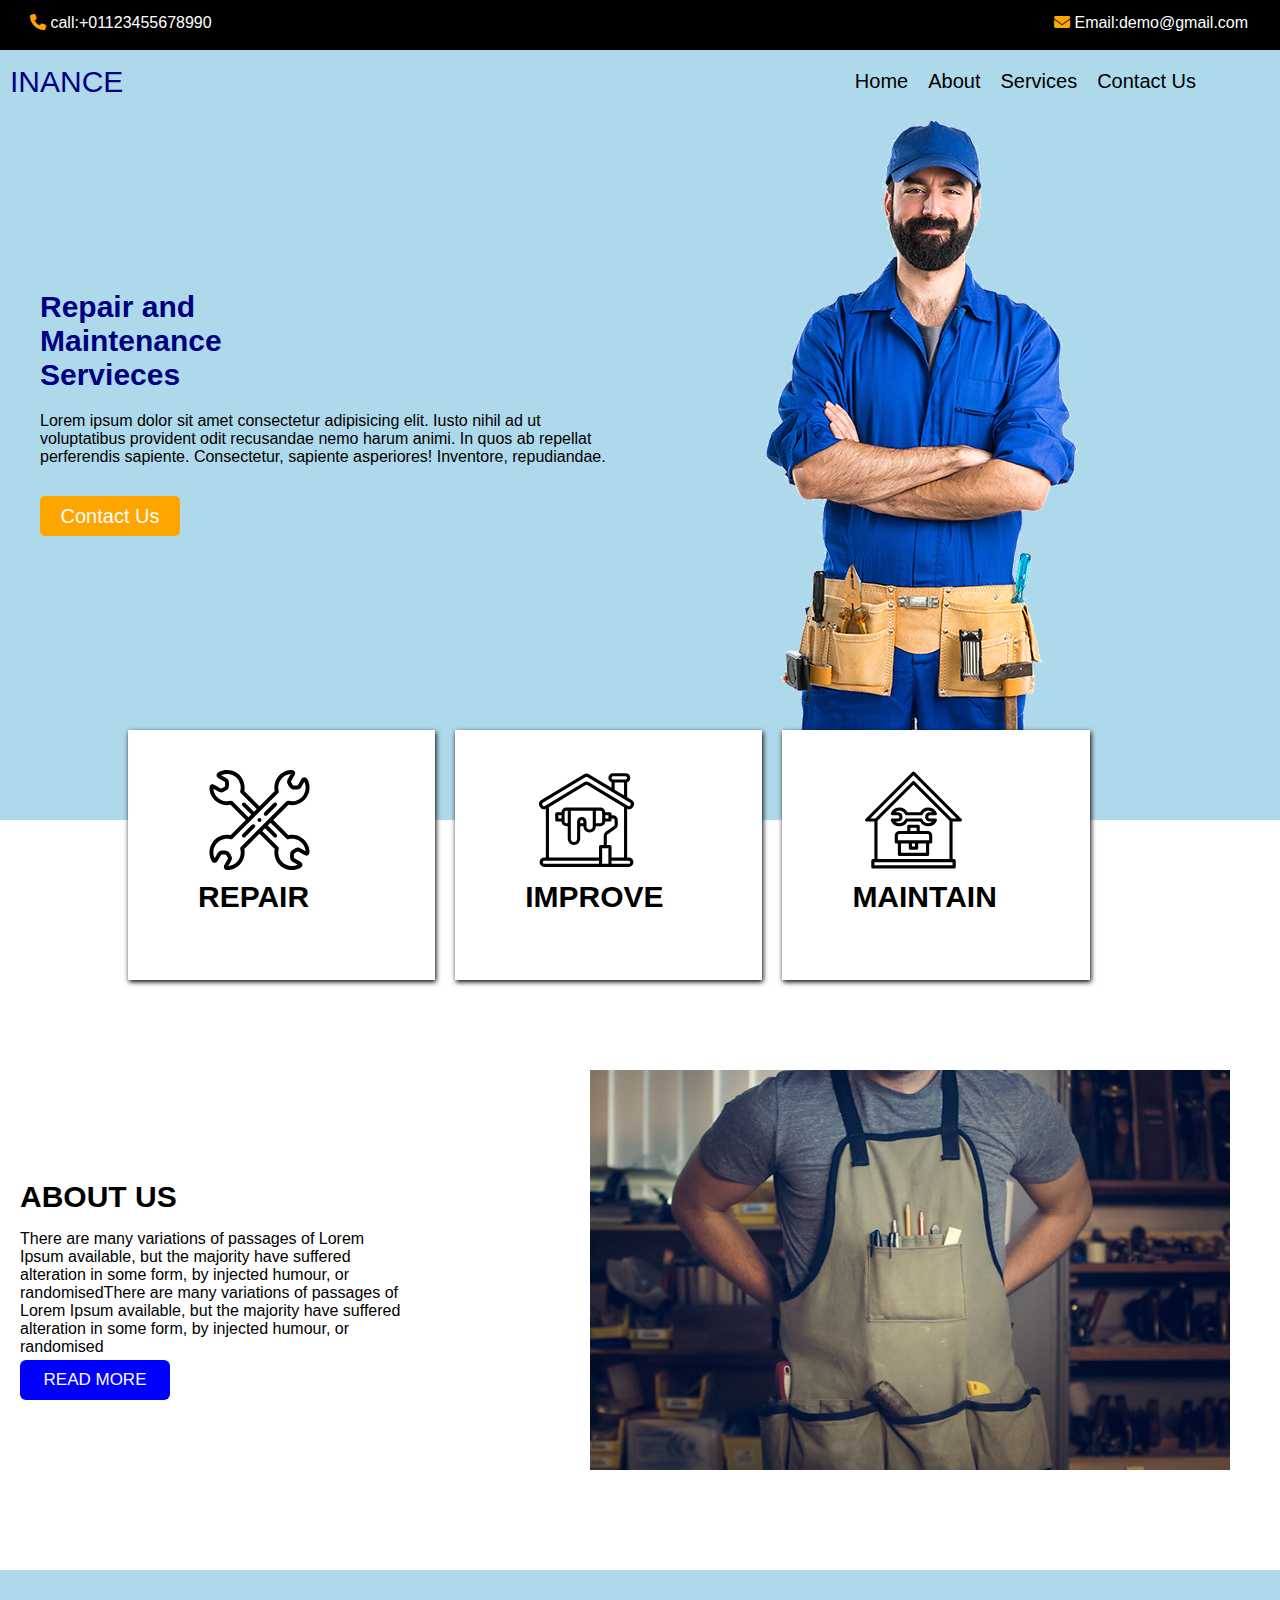
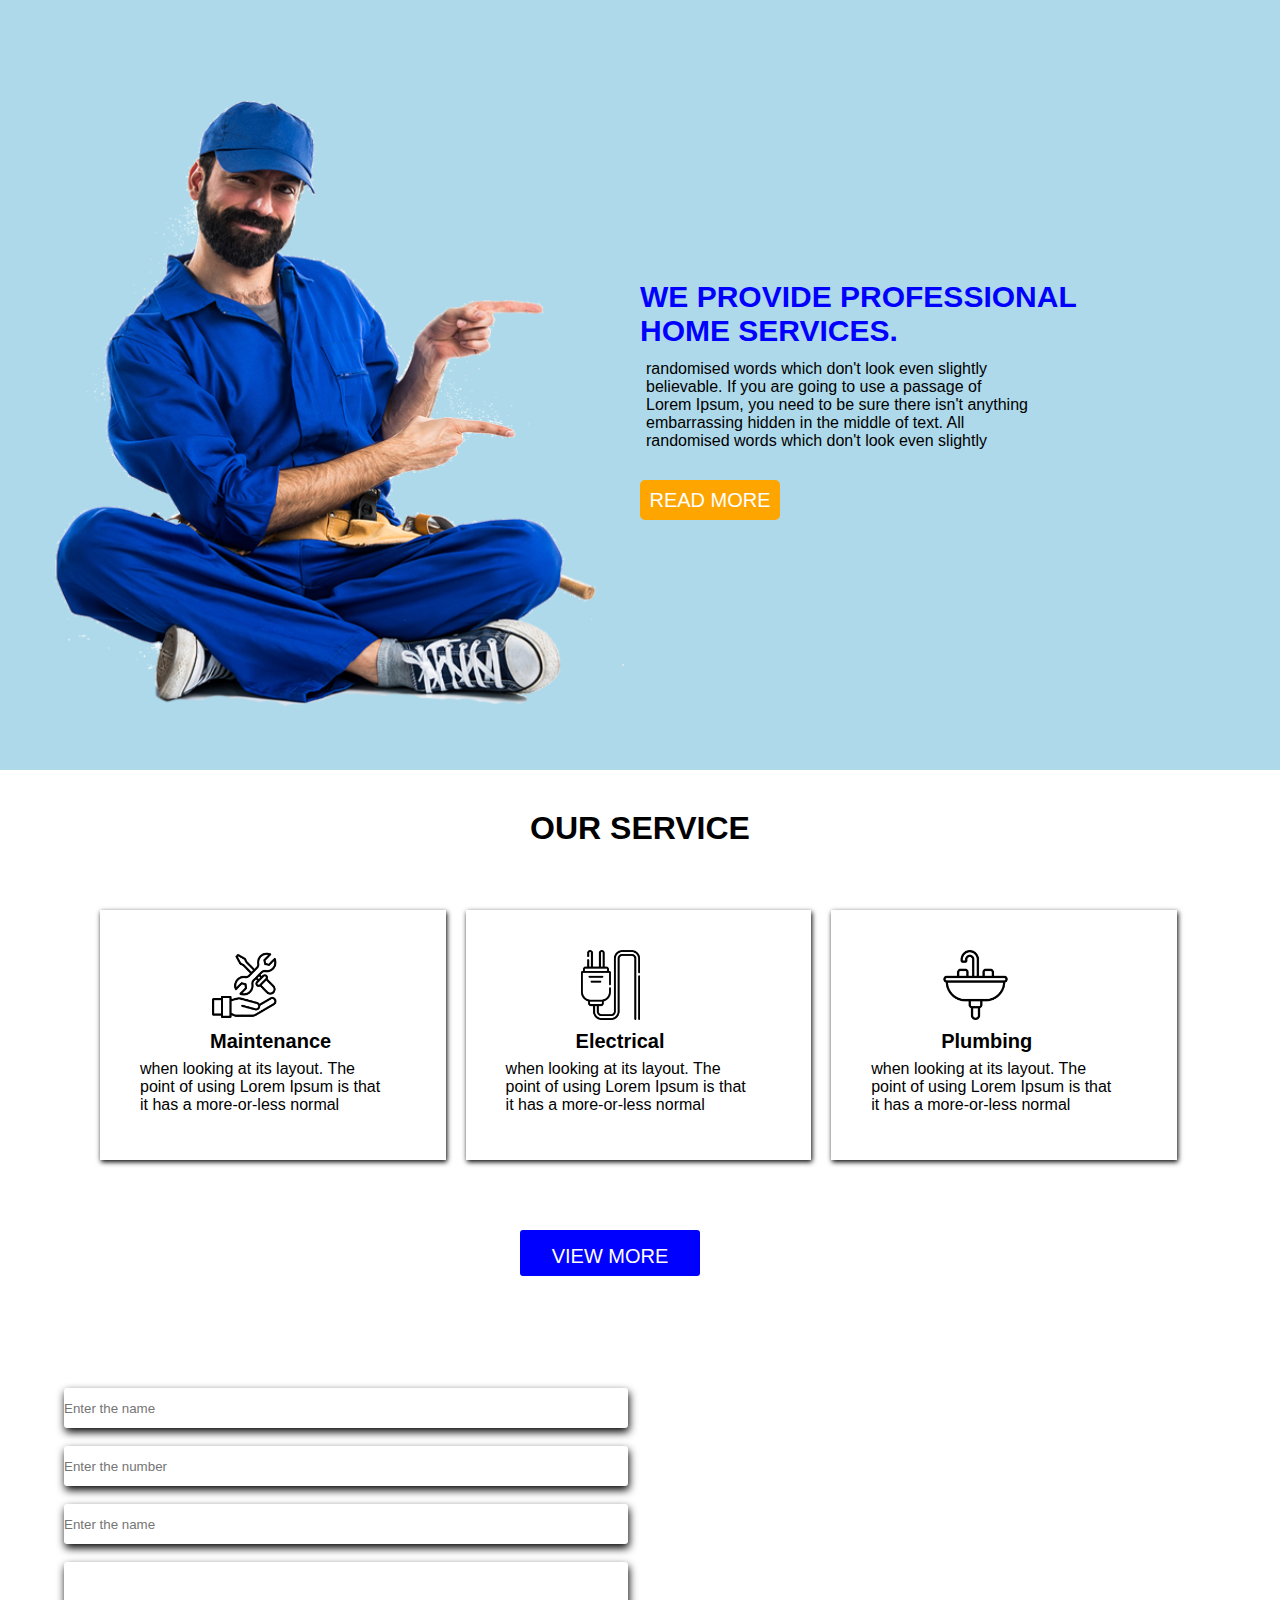
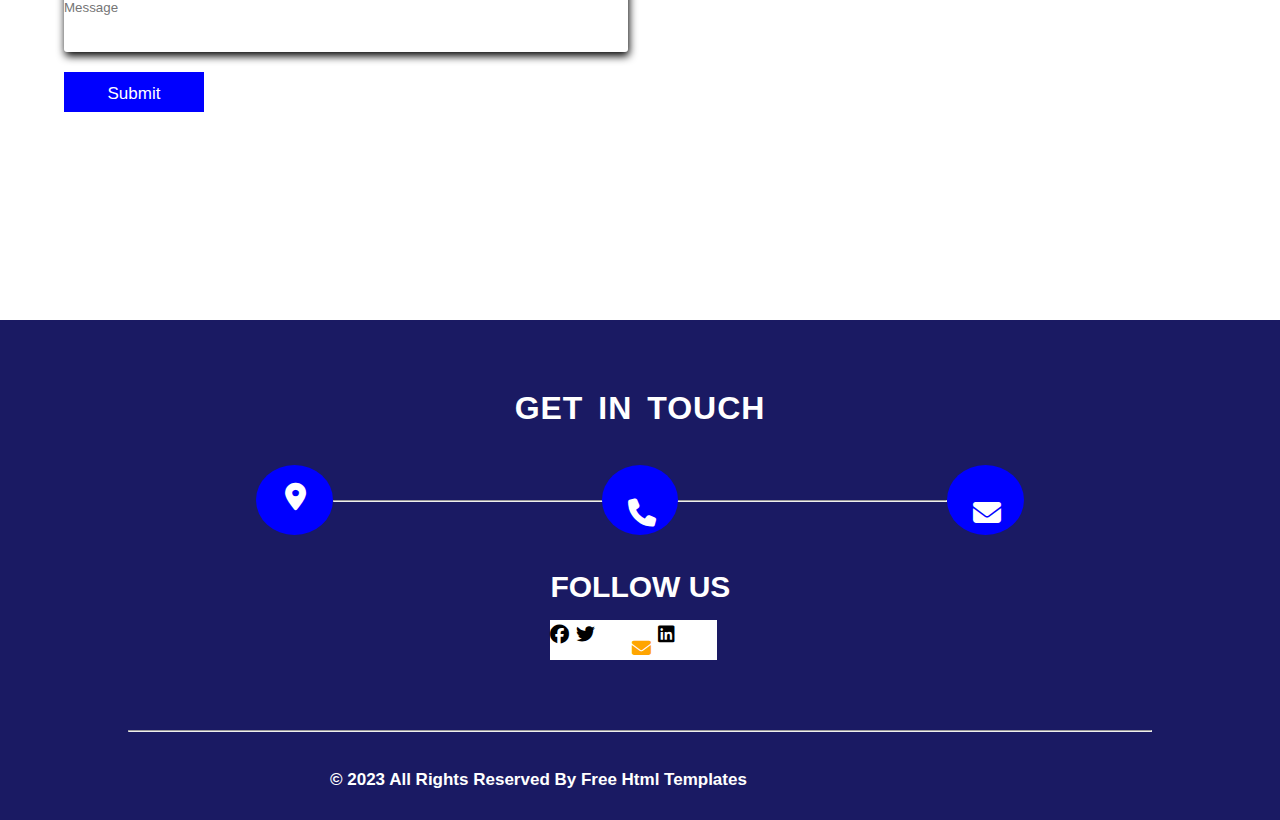
<file: TASK TAMPLATE/Index.html>
<!DOCTYPE html>
<html lang="en">
<head>
    <meta charset="UTF-8">
    <meta name="viewport" content="width=device-width, initial-scale=1.0">
    <!-- <link rel="stylesheet" href="style/mobil.css"> -->
    <!-- <link rel="stylesheet" href="mobil.css"> -->
    <link rel="stylesheet" href="style/style.css">
    <link rel="stylesheet" href="https://cdnjs.cloudflare.com/ajax/libs/font-awesome/6.5.1/css/all.min.css">
    <title>Index</title>
</head>
<body>
    <div class="mini_header">
        <div class="icons"><i class="fa-solid fa-phone"></i>
            <span>call:+01123455678990</span></div>

            <div class="icons"><i class="fa-solid fa-envelope"></i>
                <span>Email:demo@gmail.com</span></div>
    </div>

    <!-- Second Header -->
        <div class="section">
            <div class="logo">
                <span>INANCE</span>
            </div>
            <div class="navigation">
                <nav>
                    <ul>
                        <li><a href="#">Home</a></li>
                        <li> <a href="#">About</a>
                        </li>
                        <li><a href="#">Services</a></li>
                        <li><a href="#">Contact Us</a></li>
                    </ul>
                </nav>
            </div>
        </div>

        <!-- section -->
        <section class="sec">
            <div class="left">
                <h2>Repair and <br>Maintenance<br>Servieces</h2>
                <p>Lorem ipsum dolor sit amet consectetur adipisicing elit. Iusto nihil ad ut voluptatibus provident odit recusandae nemo harum animi. In quos ab repellat perferendis sapiente. Consectetur, sapiente asperiores! Inventore, repudiandae.</p>
                <button>Contact Us</button>
            </div>
            <div class="right">
                <div>
                    <img src="image/slider-img.png" alt="">
                </div>
            </div>
        </section>


        <!-- info -->
        <section class="info">
            <div class="main">
                    <div class="one"><img src="image/tools.svg" alt=""><b>REPAIR</b></div>
                    <div class="one"><img src="image/construction.svg" alt=""><b>IMPROVE</b></div>
                    <div class="one"><img src="image/maintenance.svg" alt=""><b>MAINTAIN</b></div>
            </div>
        </section>

        <!-- About -->
        <section class="about">
            <div class="content">

                <h2>
                    ABOUT US
                </h2>
                <p>There are many variations of passages of Lorem Ipsum available, but the majority have suffered alteration in some form, by injected humour, or randomisedThere are many variations of passages of Lorem Ipsum available, but the majority have suffered alteration in some form, by injected humour, or randomised</p>
                <button>READ MORE</button>
            </div>

            <div class="images_right">
                <img src="image/about-img.jpg" alt="">
            </div>
        </section>

        <!-- service -->

        <section class="service">
            <div class="mains">
                    <div class="left_image">
                            <img src="image/professional-img.png" alt="">
                    </div>

                    <div class="right_contact">
                        <h3>WE PROVIDE PROFESSIONAL<br>
                            HOME SERVICES.</h3>
                            <p>randomised words which don't look even slightly believable. If you are going to use a passage of Lorem Ipsum, you need to be sure there isn't anything embarrassing hidden in the middle of text. All randomised words which don't look even slightly</p>
                            
                            <button>READ MORE</button>
                        </div>
            </div>
        </section>

  

      <section class="info">
        <h1>OUR SERVICE</h1>
        <div class="mainss">
            <div class="ones"><img src="image/s1.png" alt=""><b>Maintenance</b><p>when looking at its layout. The point of using Lorem Ipsum is that it has a more-or-less normal</p></div>
            <div class="ones"><img src="image/s2.png" alt=""><b>Electrical</b><p>when looking at its layout. The point of using Lorem Ipsum is that it has a more-or-less normal</p></div>
            <div class="ones"><img src="image/s3.png" alt=""><b>Plumbing</b><p>when looking at its layout. The point of using Lorem Ipsum is that it has a more-or-less normal</p></div>
        </div>
        <button>VIEW MORE</button>
    </section>

    <!-- Contact Us -->
    <section class="contect">
        <div class="container">
            <div class="left_contact">
                <form action=""><br>
                    <div class="forms">
                       
                        <input type="text" name="" placeholder="Enter the name" id="">
                    </div><br>

                    <div class="forms">
                       
                        <input type="number" name="" placeholder="Enter the number" id="">
                    </div><br>

                    <div class="forms">
                       
                        <input type="text" name="" placeholder="Enter the name" id="">
                    </div><br>

                    <div class="formss">
                        <input type="text" class="message-box" placeholder="Message" />
                      </div>

                      <button class="submits">Submit</button>
                </form>
            </div>

            <div class="map_contaner">
                <iframe src="https://www.google.com/maps/embed?pb=!1m18!1m12!1m3!1d3671.8709464419735!2d72.59769847403821!3d23.02851021610896!2m3!1f0!2f0!3f0!3m2!1i1024!2i768!4f13.1!3m3!1m2!1s0x395e8430ff1ab3c3%3A0x472ea2422b58b8ac!2sKalupur%20Railway%20Station%20Rd%2C%20Kapasia%20Bazar%2C%20Sakar%20Bazzar%2C%20Kalupur%2C%20Ahmedabad%2C%20Gujarat%20380002!5e0!3m2!1sen!2sin!4v1701684272696!5m2!1sen!2sin" width="100%" height="400px" style="border:0;" allowfullscreen="" loading="lazy" referrerpolicy="no-referrer-when-downgrade"></iframe>
            </div>
        </div>
    </section>

    <!-- Footer -->
    <footer>
        <h1>GET IN TOUCH</h1>
        <div class="icon">
          <hr style="margin-top: 40px; width: 80%; margin-left: 10%" />
          <div class="round"><i class="fa-solid fa-location-dot"></i></div>
          <div class="round1"><i class="fa-solid fa-phone"></i></div>
          <div class="round2"><i class="fa-solid fa-envelope"></i></div>
        </div>
        <p>FOLLOW US</p>
        
        <span>
          <i class="fa-brands fa-facebook"></i>
          <i class="fa-brands fa-twitter"></i>
          <i class="fa-solid fa-envelope"></i>
          <i class="fa-brands fa-linkedin"></i>
        </span>
  
        <hr style="width: 80%; margin-left: 10%; margin-top: 410px; color: white; position: absolute;">
            <h6>© 2023 All Rights Reserved By Free Html Templates</h6>
    </footer>
</body>
</html>
</file>
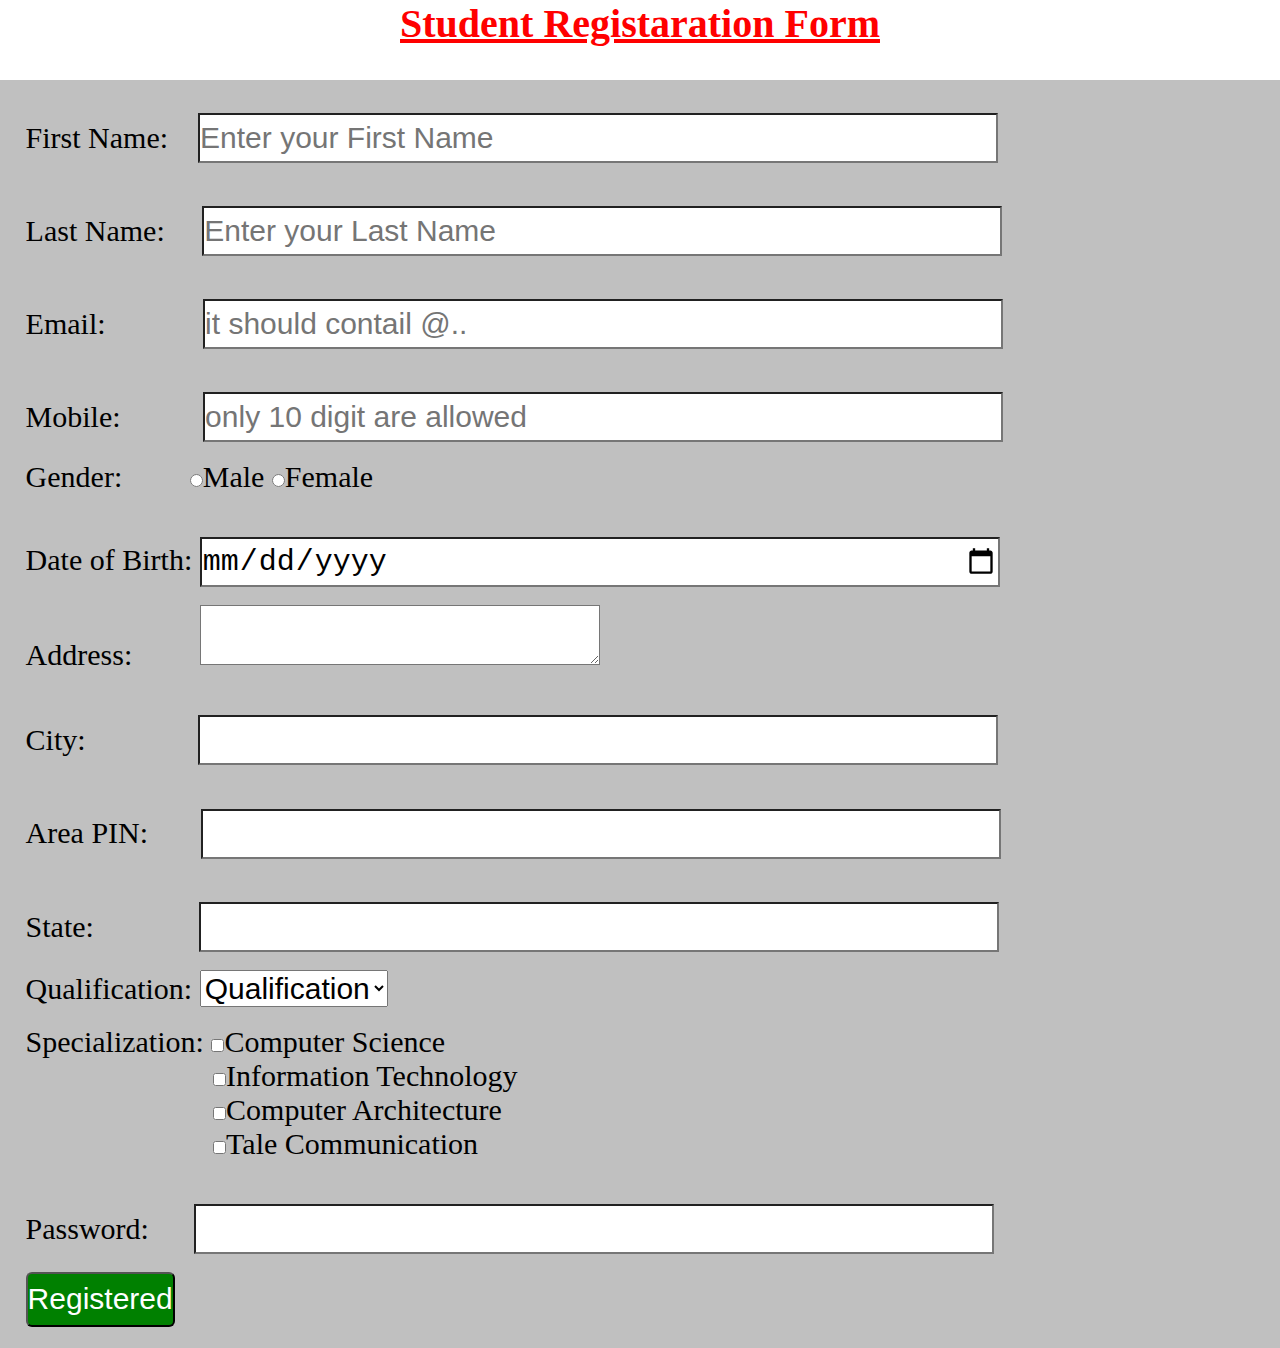
<file: Form_using_css.html>
<!DOCTYPE html>
<html lang="en">
<head>
    <meta charset="UTF-8">
    <meta http-equiv="X-UA-Compatible" content="IE=edge">
    <meta name="viewport" content="width=device-width, initial-scale=1.0">
    <title>Form</title>
    <link rel="stylesheet" href="styl.css">

</head>
<body>
    <h2><u>Student Registaration Form</u></h2>
  <form action="">
    <div class="form">
        <div class="first">First Name:&nbsp;&nbsp;&nbsp;&nbsp;<input type="text" placeholder="Enter your First Name"></div><br>
        <div class="first">Last Name:&nbsp;&nbsp;&nbsp;&nbsp;&nbsp;<input type="text" placeholder="Enter your Last Name"></div><br>
        <div class="first">Email:&nbsp; &nbsp;&nbsp;&nbsp;&nbsp;&nbsp;&nbsp;&nbsp;&nbsp;&nbsp;&nbsp;&nbsp;<input type="text" placeholder="it should contail @.."></div><br>
        <div class="first">Mobile:&nbsp;&nbsp;&nbsp;&nbsp;&nbsp;&nbsp;&nbsp;&nbsp;&nbsp;&nbsp;&nbsp;<input type="tel"placeholder="only 10 digit are allowed" minlength="10" maxlength="10"></div><br>
    
        <!-- gender -->
        <div class="gender">Gender:&nbsp;&nbsp;&nbsp;&nbsp;&nbsp;&nbsp;&nbsp;&nbsp;
            <input type="radio" name="gender" value="">Male
            <input type="radio" name="gender" value="">Female
        </div><br>
        <!-- Dob -->
        <div class="first">Date of Birth:
            <input type="date">
        </div><br>
        <!-- Address -->
        <div class="first">Address:&nbsp;&nbsp;&nbsp;&nbsp;&nbsp;&nbsp;&nbsp;&nbsp;
            <textarea name="" id="" cols="30" rows="5"></textarea>
        </div><br>
        <!-- City -->
        <div class="first">City:&nbsp;&nbsp;&nbsp;&nbsp;&nbsp;&nbsp;&nbsp;&nbsp;&nbsp;&nbsp;&nbsp;&nbsp;&nbsp;&nbsp;
        <input type="text">
        </div><br>

            <!-- pin -->
        <div class="first">Area PIN:&nbsp;&nbsp;&nbsp;&nbsp;&nbsp;&nbsp;
            <input type="text" minlength="6" maxlength="6">
        </div><br>
            
            <!-- state -->
        <div class="first">State:&nbsp;&nbsp;&nbsp;&nbsp;&nbsp;&nbsp;&nbsp;&nbsp;&nbsp;&nbsp;
            &nbsp;&nbsp; <input type="text">
         </div><br>
            
         <!-- Qulification -->
         <div class="qulification">Qualification:
           
           <select>
            <option>Qualification</option>
            <option>10th</option>
            <option>12th</option>
            <option>Graduted</option>
        </select>
         </div> <br> 

         <div class="chek">Specialization:

            <input type="checkbox">Computer Science<br>&nbsp;&nbsp;&nbsp;&nbsp;&nbsp;&nbsp;&nbsp;&nbsp;&nbsp;&nbsp;&nbsp;&nbsp;&nbsp;&nbsp;&nbsp;&nbsp;&nbsp;&nbsp;&nbsp;&nbsp;&nbsp;&nbsp;&nbsp;&nbsp;

            <input type="checkbox">Information Technology<br>&nbsp;&nbsp;&nbsp;&nbsp;&nbsp;&nbsp;&nbsp;&nbsp;&nbsp;&nbsp;&nbsp;&nbsp;&nbsp;&nbsp;&nbsp;&nbsp;&nbsp;&nbsp;&nbsp;&nbsp;&nbsp;&nbsp;&nbsp;&nbsp;

            <input type="checkbox">Computer Architecture<br>&nbsp;&nbsp;&nbsp;&nbsp;&nbsp;&nbsp;&nbsp;&nbsp;&nbsp;&nbsp;&nbsp;&nbsp;&nbsp;&nbsp;&nbsp;&nbsp;&nbsp;&nbsp;&nbsp;&nbsp;&nbsp;&nbsp;&nbsp;&nbsp;

            <input type="checkbox">Tale Communication
         </div><br>

         <!-- password -->
         <div class="first">Password:&nbsp;&nbsp;&nbsp;&nbsp;&nbsp; <input type="password">
            </div><br>

        <button>Registered</button>
    
    </div>
</form>
</body>
</html>
</file>
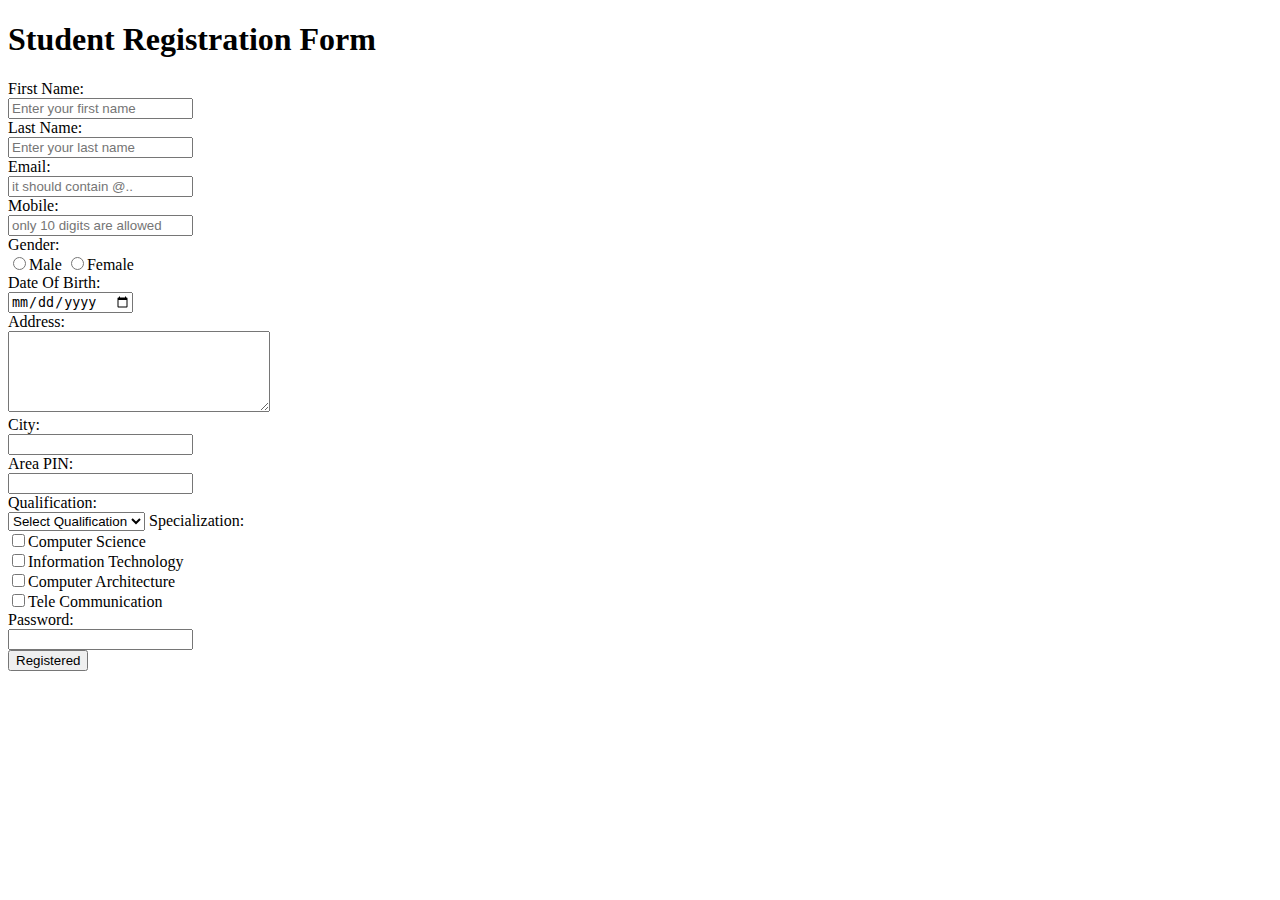
<file: Register_form_normal.html>
<!DOCTYPE html>
<html lang="en">
<head>
    <meta charset="UTF-8">
    <meta http-equiv="X-UA-Compatible" content="IE=edge">
    <meta name="viewport" content="width=device-width, initial-scale=1.0">
    <title>Student_Register_form</title>
</head>
<body>
    <h1>Student Registration Form</h1>
    <form>
        <!-- first_name -->
        <label for="">First Name:</label><br>
        <input type="text" placeholder="Enter your first name"><br>
        <label for="">Last Name:</label><br>
        <input type="text" placeholder="Enter your last name"><br>
        <!-- email -->
        <label for="">Email:</label><br>
        <input type="email" placeholder="it should contain @.."><br>
        <!-- mobile number -->
        <label for="">Mobile:</label><br>
        <input type="tel" placeholder="only 10 digits are allowed" minlength="10" maxlength="10"><br>
       <!-- Gender -->
        <label for="">Gender:</label><br>
        <input type="radio" name="Gender">Male <input type="radio" name="Gender">Female<br>
        <!-- Dob -->
        <label for="">Date Of Birth:</label><br>
        <input type="date"><br>
        <!-- Address -->
        <label for="">Address:</label><br>
        <textarea name="" id="" cols="30" rows="5"></textarea><br>
        <!-- city -->
        <label for="">City:</label><br>
        <input type="text"><br>
        <!-- pinnumber -->
        <label for="">Area PIN:</label><br>
        <input type="number" maxlength="6" minlength="6"><br>

        <!-- Qulification -->
        <label for="">Qualification:</label><br>
        <select name="" id="">
            <option value="">Select Qualification</option>
        <option value="">10th</option>
        <option value="">12th</option>
        <option value="">Gradute</option>
    </select>
    <label for="">Specialization:</label><br>
    <input type="checkbox">Computer Science<br>
    <input type="checkbox">Information Technology<br>
  <input type="checkbox">Computer Architecture<br>
    <input type="checkbox">Tele Communication<br>
    <!-- password -->

    <label for="">Password:</label><br>
    <input type="password"><br>
    <input type="button" value="Registered">
    </form>
    
</body>
</html>
</file>
<file: TASK TAMPLATE/mobil.css>
/* Mobile mate */
@media screen and (max-width:480px) 
{
    *
    {
        margin:0;
        padding: 0;
        box-sizing: border-box;
    }
    body
    {
        font-family:sans-serif;
    }
  /* Mini Header */
.mini_header
{
    width: 100%;
    height: 50px;
    background-color: black;
}
.icons
{
    width: 10%;
    height: inherit;
    /* background-color: rgb(247, 0, 0); */
    float: left;
}

.fa-phone{
color:orange;
padding-top: 0px;
margin-left: 20px;
margin-left: 0px;
}
.icons span
{
    color: white;
    margin-left: 30px;
    float: left;
    margin-top: -20px;

}

.icons:nth-child(2)
{
    /* background-color: yellowgreen; */
    width: 20%;
    float: right;
    height: inherit;
    margin-right: 120px;
}

.fa-envelope
{
    color:orange;
padding-top: 14px;
margin-left: 10px;
}


/* Second Header */

.logo
{
    width: 50%;
    height: inherit;
    /* background-color: brown; */
}

.navigation
{
    width: 80%;
    left: 150px;
    display: none;
    height: inherit;
    position: absolute;
    /* background-color: blueviolet; */

}

/* section */
.sec
{
    width: 100%;
    height: 900px;
    background-color: rgb(174, 217, 234);
    display: block;
    /* flex-wrap: wrap; */
    position: relative;
}
.left
{
    width: 100%;
    height: 300px;
    position: absolute;
    top: 40px;
    /* left: 0px;
    background-color: blueviolet; */
}

.left h2
{
    color: navy;
    font-size: 20px;
}
.left p
{   width: 70%;
    margin-top: 20px;
}
.left button
{
    width: 140px;
    height: 40px;
    float: left;
    margin-top: 30px;
    background-color: orange;
    border: none;
    border-radius: 5px;
    font-size: 20px;
    color: white;
}
.left button:hover
{
    background-color: rgb(174, 217, 234);
    color: orange;
    cursor: pointer;
    border: 1px solid orange;
}

.right
{
    width: 100%;
    height: 470px;
    /* background-color: red;    */
    position: absolute;
    /* right: 10px; */top: 350px;
    left: 0px;

}
.right img
{
    width: 100%;
    height: 470px;
}




.main
{
width: 100%;
height: inherit;
background-color: brown;
display: block;
margin: 0;
}

.one
{
    width: 100%;
    height: inherit;

    background-color: white;
    box-shadow: 1px 2px 5px black;
    margin-left: 0px;
    display: flex;
    position: relative;
    
}

.one img
{
    width: 60%;
   
}

.one b
{   margin-top: 150px;
    font-size: 20px;
    left: 180px;
    margin-right: 100px;
    position: absolute;
}


.one:nth-child(2)
{
 
    background-color: white;
    box-shadow: 1px 2px 5px black;
    margin-left: 0px;
    margin-top: 10px;
}

.one:nth-child(3)
{
    background-color: white;
    box-shadow: 1px 2px 5px black;
    margin-left: 0px;
    margin-top: 10px;
}


/* About */
.about
{
    width: 100%;
    height: 700px;
    /* background-color: rgb(226, 43, 43); */
    display: block;
    position: relative;
    top: 450px;
}
.content
{
    width: 100%;
    height: 300px;
  
    /* background-color: aqua; */
}
.content h2
{
    position: absolute;
    top: 50px;
    left: 120px;
    font-size:30px;
}
.content p
{
    position: absolute;
    width: 100%;
    top: 100px;
    left: 0px;

}
.content button
{
    width: 150px;
    height: 40px;
    background-color: blue;
    color: white;
    border: none;
    border-radius: 6px;
    position: absolute;
    top: 230px;
    left: 120px;
    font-size: 17px;
}

.images_right
{
    width: 100%;
    position: absolute;
    right: 0px;
    height: 400px;
    background-color: rgb(106, 0, 255);
    top: 300px;
}
.images_right img
{
    width: 100%;
    height: inherit;
}


.service
{
    width: 100%;
    height: 900px;
    background-color: rgb(174, 217, 234);
    position: relative;
    top: 500px;
}

.mains
{
    width: 100%;
    height: 850px;
    position: absolute;
    top: 10px;
    display: block;
    /* background-color: yellowgreen; */
}
.left_image
{
    width: 100%;
    /* background-color: violet; */
    height: 450px;
    margin-top: 60%;
}

.left_image img
{
    width: 100%;
    height: inherit;
}


.right_contact h3
{
    color: blue;
    font-size: 30px;
    position: absolute;
    top: 0px;
    left: 10px;
}
.right_contact p
{
    position: absolute;
    width: 100%;
    top: 100px;
    right: 0px;
} 

.right_contact button
{
    width: 140px;
    height: 40px;
    /* float: left; */
    top: 220px;
    position: absolute;
    /* margin-top: 30px; */
    background-color: orange;
    border: none;
    left: 110px;
    border-radius: 5px;
    font-size: 20px;
    color: white;
}



/* our_service */
.our_service
{
    width: 100%;
    height: 600px;
    background-color: rgb(255, 127, 127);
    position: relative;
    top: 100px;
}

.our_service h1
{
    width: 100%;
    height: 80px;
    position: relative;
    top: 500px;
    /* margin-top: 200px; */
    float: left;
    text-align: center;
    /* padding-top: 100px; */
    background-color: yellow;
    padding-top: 30px;
}
.mainss
{
    width: 100%;
    height: inherit;
    /* background-color: yellowgreen; */
    position: absolute;
    top: 330px;
    left: 0px;
    display: block;

}

.ones
{
    width: 100%;
    height: inherit;

    background-color: white;
    box-shadow: 1px 2px 5px black;
    margin-left: 0px;
    display: flex;
    top: 150px;
    position: relative;
}
.ones p
{
    position: absolute;
    width: 70%;
    top: 150px;
    left: 40px;
}

.ones img
{
    width: 20%;
    /* background-color: blue; */
    height: 70px;
    margin-top: 40px;
    margin-left: 110px;
}




.ones b
{   margin-top: 120px;
    font-size: 20px;
    left: 110px;
    /* margin-right: 110px; */
    position: absolute;
}


.ones:nth-child(2)
{
 
    background-color: white;
    box-shadow: 1px 2px 5px black;
    margin-left: 0px;
    margin-top: 10px;
}


.ones:nth-child(3)
{
    background-color: white;
    box-shadow: 1px 2px 5px black;
    margin-left: 0px;
    margin-top: 10px;
}



.info button
{
    width: 180px;
    height:46px;
    margin-top: 900px;
    margin-left: 120px;
    padding-top: 6px;
    border: none;
    background-color: blue;
    color: white;
    font-size: 20px;
    border-radius: 3px;
}




/* contact */
.contect
{
    width: 100%;
    height: 890px;
    /* background-color: tomato; */
    position: relative;
    top: 870px;
}
.container
{
    width: 90%;
    margin-left: 5%;
    margin-right: 5%;
    position: absolute;
    top: 10%;
    height: 430px;
    /* background-color: cyan; */
    display: block;
}

.left_contact
{
    width: 100%;
    height: 300px;
    background-color: rebeccapurple;
}

.forms input
{
    width: 100%;
    height: 40px;
    border: none;
    border-radius: 3px;
    /* border: 1px solid black; */
    box-shadow: 1px 4px 9px black;
}

.formss input

{
    width: 100%;
    height: 90px;
    border: none;
    border-radius: 3px;
    box-shadow: 1px 4px 9px black;
}

.submits
{
    width: 140px;
    height: 40px;
    border: none;
    margin-top: 470px;
    background-color: blue;
    color: white;
    padding-top: 4px;
    margin-left: 140px;
    font-size: 17px;
    /* background-color: yellow; */
}

.map_contaner
{
    width: 100%;
    margin-top: 20px;
    height: 400px;
    /* background-color: red; */
}






footer{
    background-color: rgb(26, 26, 99);
    height: 500px;
    position: relative;
    top: 900px;
    width: 100%;
}


footer h1{
    position: absolute;
    color: rgb(236, 0, 0);
    word-spacing: 5px;
    letter-spacing: 1px;
    margin-top: 20px;
    font-size: 20px;
    /* margin-left: 40%; */
}

footer .icon{
    position: absolute;
    height: 80px;
    width: 100%;
    /* border: 1px solid gray; */
    margin-left: 0%;
    margin-top: 100px;
    /* background-color: yellow; */
}

.round{
    height: 70px;
    position: absolute;
    width: 20%;
    background-color: blue;
    border-radius: 50%;
    margin-top: -37px;
}

.round1{
    height: 70px;
    position: absolute;
    width: 20%;
    background-color: blue;
    border-radius: 50%;
    margin-top: -37px;
    margin-left: 45%;
}

.round2{
    height: 70px;
    position: absolute;
    width: 15%;
    background-color: blue;
    border-radius: 50%;
    margin-top: -37px;
    margin-left: 90%;
}


footer p{
    position: absolute;
    font-size: 20px;
    color: white;
    font-weight: bold;
    font-family: 'Lucida Sans', 'Lucida Sans Regular', 'Lucida Grande', 'Lucida Sans Unicode', Geneva, Verdana, sans-serif;
    margin-top: 220px;
    margin-left: 33%;
    /* background-color: yellow; */

}


footer h6
{
    color: white;
    position: absolute;
    font-size: 17px;
    top: 450px;
    left: 30px;
}





}
</file>
<file: TASK TAMPLATE/style/style.css>
*
{
    margin:0;
    padding: 0;
    box-sizing: border-box;
}
body
{
    font-family:sans-serif;
}
/* Mini Header */
.mini_header
{
    width: 100%;
    height: 50px;
    background-color: black;
}
.icons
{
    width: 20%;
    height: inherit;
    /* background-color: rgb(35, 33, 33); */
    float: left;
}

.fa-phone{
color:orange;
padding-top: 14px;
margin-left: 30px;
}
.icons span
{
    color: white;

}

.icons:nth-child(2)
{
    /* background-color: yellowgreen; */
    width: 20%;
    float: right;
    height: inherit;
}

.fa-envelope
{
    color:orange;
padding-top: 14px;
margin-left: 30px;
}

/* Second Header */
.section
{
    width: 100%;
    height: 70px;
    background-color: rgb(174, 217, 234);
    display: flex;
    position: relative;
}
.logo
{
    width: 10%;
    height: inherit;
    /* background-color: brown; */
}
.logo span
{
    color: navy;
    font-size: 30px;
    margin-top: 15px;
    float: left;
    margin-left: 10px;
}
.navigation
{
    width: 34%;
    right: 0px;
    height: inherit;
    position: absolute;
    /* background-color: blueviolet; */

}


.navigation nav ul
{
    display: flex;
}

.navigation nav ul li
{
    text-decoration: none;
    list-style: none;
    font-size: 20px;
    padding: 20px 10px;
}
.navigation nav ul li a
{
    text-decoration: none;
    color: black;
}

/* section */
.sec
{
    width: 100%;
    height: 700px;
    background-color: rgb(174, 217, 234);

    position: relative;
}
.left
{
    width: 45%;
    height: 300px;
    position: absolute;
    top: 170px;
    left: 40px;
    /* background-color: blueviolet; */
}

.left h2
{
    color: navy;
    font-size: 30px;
}
.left p
{
    margin-top: 20px;
}
.left button
{
    width: 140px;
    height: 40px;
    float: left;
    margin-top: 30px;
    background-color: orange;
    border: none;
    border-radius: 5px;
    font-size: 20px;
    color: white;
}
.left button:hover
{
    background-color: rgb(174, 217, 234);
    color: orange;
    cursor: pointer;
    border: 1px solid orange;
}

.right
{
    width: 45%;
    height: 600px;
    /* background-color: red;    */
    position: absolute;
    right: 10px;

}

/* info */

.info
{
    width: 100%;
    height: 250px;
    /* background-color: aquamarine; */
    position: relative;
    top: -90px;
    
}

.main
{
width: 80%;
height: inherit;
/* background-color: brown; */
display: flex;
margin: auto;
}

.one
{
    width: 30%;
    height: inherit;

    background-color: white;
    box-shadow: 1px 2px 5px black;
    margin-left: 0px;
    display: flex;
    position: relative;
    
}
.one:hover
{
    background-color: orange;
    cursor: pointer;
    color: white;
}
.one img
{
    width: 40%;
    /* background-color: blue; */
    height: 100px;
    margin-top: 40px;
    margin-left: 70px;
}
.one img:hover
{
    color: white;
}
.one b
{   margin-top: 150px;
    font-size: 30px;
    left: 70px;
    margin-right: 100px;
    position: absolute;
}


.one:nth-child(2)
{
 
    background-color: white;
    box-shadow: 1px 2px 5px black;
    margin-left: 20px;
}
.one:nth-child(2):hover
{
    background-color: orange;
    cursor: pointer;
    color: white;
}

.one:nth-child(3)
{
    background-color: white;
    box-shadow: 1px 2px 5px black;
    margin-left: 20px;
}

.one:nth-child(3):hover
 {
        background-color: orange;
        cursor: pointer;
        color: white;
}

/* About */
.about
{
    width: 100%;
    height: 400px;
    /* background-color: rgb(226, 43, 43); */
    display: flex;
    position: relative;
}
.content
{
    width: 40%;
    height: inherit;
    /* background-color: aqua; */
}
.content h2
{
    position: absolute;
    top: 110px;
    left: 20px;
    font-size:30px;
}
.content p
{
    position: absolute;
    width: 30%;
    top: 160px;
    left: 20px;

}
.content button
{
    width: 150px;
    height: 40px;
    background-color: blue;
    color: white;
    border: none;
    border-radius: 6px;
    position: absolute;
    top: 290px;
    left: 20px;
    font-size: 17px;
}
.content button:hover
{
    border: 1px solid blue;
    color: blue;
    background-color: white;
    cursor: pointer;
}
.images_right
{
    width: 50%;
    position: absolute;
    right: 50px;
    height: inherit;
    background-color: rgb(106, 0, 255);
}
.images_right img
{
    width: 100%;
    height: inherit;
}
.service
{
    width: 100%;
    height: 800px;
    background-color: rgb(174, 217, 234);
    position: relative;
    top: 100px;
}

.mains
{
    width: 100%;
    height: 650px;
    position: absolute;
    top: 130px;
    display: flex;
    /* background-color: yellowgreen; */
}
.left_image
{
    width: 50%;
    /* background-color: violet; */
    height: inherit;
}

.left_image img
{
    width: 100%;
    height: inherit;
}

.right_contact
{
    width: 50%;
    height: inherit;
    /* background-color: tomato; */
}

.right_contact h3
{
    color: blue;
    font-size: 30px;
    position: absolute;
    top: 180px;
}
.right_contact p
{
    position: absolute;
    width: 30%;
    top: 260px;
    right: 250px;
} 

.right_contact button
{
    width: 140px;
    height: 40px;
    /* float: left; */
    top: 380px;
    position: absolute;
    /* margin-top: 30px; */
    background-color: orange;
    border: none;
    border-radius: 5px;
    font-size: 20px;
    color: white;
}
.right_contact button:hover
{
   background-color: rgb(174, 217, 234);
    color: orange;
    cursor: pointer;
    border: 1px solid orange;
}

/* our_service */
.our_service
{
    width: 100%;
    height: 600px;
    background-color: aquamarine;
    position: relative;
    top: 120px;
}

h1
{
    width: 100%;
    height: 80px;
    position: relative;
    /* top: 100px; */
    margin-top: 200px;
    float: left;
    text-align: center;
    /* padding-top: 100px; */
    /* background-color: yellow; */
    padding-top: 30px;
}
.mainss
{
    width: 90%;
    height: inherit;
    /* background-color: yellowgreen; */
    position: absolute;
    top: 330px;
    left: 100px;
    display: flex;

}

.ones
{
    width: 30%;
    height: inherit;

    background-color: white;
    box-shadow: 1px 2px 5px black;
    margin-left: 0px;
    display: flex;
    position: relative;
}
.ones p
{
    position: absolute;
    width: 70%;
    top: 150px;
    left: 40px;
}

.ones img
{
    width: 20%;
    /* background-color: blue; */
    height: 70px;
    margin-top: 40px;
    margin-left: 110px;
}
.ones:hover
{
    background-color: orange;
    cursor: pointer;
    color: white;
}


.ones img:hover
{
    color: white;
}
.ones b
{   margin-top: 120px;
    font-size: 20px;
    left: 110px;
    /* margin-right: 110px; */
    position: absolute;
}


.ones:nth-child(2)
{
 
    background-color: white;
    box-shadow: 1px 2px 5px black;
    margin-left: 20px;
}
.ones:nth-child(2):hover
{
    background-color: orange;
    cursor: pointer;
    color: white;
}

.ones:nth-child(3)
{
    background-color: white;
    box-shadow: 1px 2px 5px black;
    margin-left: 20px;
}

.ones:nth-child(3):hover
 {
        background-color: orange;
        cursor: pointer;
        color: white;
}

.info button
{
    width: 180px;
    height:46px;
    margin-top: 370px;
    margin-left: 520px;
    padding-top: 6px;
    border: none;
    background-color: blue;
    color: white;
    font-size: 20px;
    border-radius: 3px;
}

.info button:hover
{
    background-color: white;
    color: blue;
    cursor: pointer;
    border: 1px solid blue;
}

/* contact */
.contect
{
    width: 100%;
    height: 500px;
    /* background-color: tomato; */
    position: relative;
    top: 400px;
}
.container
{
    width: 90%;
    margin-left: 5%;
    margin-right: 5%;
    position: absolute;
    top: 10%;
    height: 430px;
    /* background-color: cyan; */
    display: flex;
}

.left_contact
{
    width: 50%;
    height: inherit;
    /* background-color: rebeccapurple; */
}

.forms input
{
    width: 98%;
    height: 40px;
    border: none;
    border-radius: 3px;
    /* border: 1px solid black; */
    box-shadow: 1px 4px 9px black;
}

.formss input

{
    width: 98%;
    height: 90px;
    border: none;
    border-radius: 3px;
    box-shadow: 1px 4px 9px black;
}

.submits
{
    width: 140px;
    height: 40px;
    border: none;
    margin-top: 20px;
    background-color: blue;
    color: white;
    padding-top: 4px;
    font-size: 17px;
}
.submits:hover
{
    background-color: white;
    color: blue;
    border: 1px solid blue;
    cursor: pointer;
}
.map_contaner
{
    width: 50%;
    height: inherit;
    /* background-color: red; */
}

/* footer */
footer{
    background-color: rgb(26, 26, 99);
    height: 500px;
    position: relative;
    top: 500px;
    width: 100%;
}
footer h1{
    position: absolute;
    color: white;
    word-spacing: 5px;
    letter-spacing: 1px;
    margin-top: 40px;
    /* margin-left: 40%; */
}
footer .icon{
    position: absolute;
    height: 80px;
    width: 60%;
    /* border: 1px solid gray; */
    margin-left: 20%;
    margin-top: 140px;
}
.round{
    height: 70px;
    position: absolute;
    width: 10%;
    background-color: blue;
    border-radius: 50%;
    margin-top: -37px;
}
.round .fa-location-dot{
    font-size: 28px;
    color: white;
    margin-top: 18px;
    margin-left: 38%;
}
.round1{
    height: 70px;
    position: absolute;
    width: 10%;
    background-color: blue;
    border-radius: 50%;
    margin-top: -37px;
    margin-left: 45%;
}
.round1 .fa-phone{
    font-size: 28px;
    color: white;
    margin-top: 20px;
    margin-left: 35%;
}
.round2{
    height: 70px;
    position: absolute;
    width: 10%;
    background-color: blue;
    border-radius: 50%;
    margin-top: -37px;
    margin-left: 90%;
}
.round2 .fa-envelope{
    font-size: 28px;
    color: white;
    margin-top: 20px;
    margin-left: 33%;
}
footer p{
    position: absolute;
    font-size: 30px;
    color: white;
    font-weight: bold;
    font-family: 'Lucida Sans', 'Lucida Sans Regular', 'Lucida Grande', 'Lucida Sans Unicode', Geneva, Verdana, sans-serif;
    margin-top: 250px;
    margin-left: 43%;
}
footer span{
    position: absolute;
    height: 40px;
    width: 13%;
    background-color: white;
    margin-top: 300px ;
    margin-left: 43%;
    display: flex;
    letter-spacing: 7px;
}
footer span i {
    margin-top: 5px;
    font-size: 19px;
}
footer span i:hover{
    background-color: #e67e22;
}
footer .copy{
    color: white;
}

footer h6
{
    color: white;
    position: absolute;
    font-size: 17px;
    top: 450px;
    left: 330px;
}



/* Mobile */





/* Mobile mate */
@media screen and (max-width:480px) 
{
    *
    {
        margin:0;
        padding: 0;
        box-sizing: border-box;
    }
    body
    {
        font-family:sans-serif;
    }
  /* Mini Header */
.mini_header
{
    width: 100%;
    height: 50px;
    background-color: black;
}
.icons
{
    width: 10%;
    height: inherit;
    /* background-color: rgb(247, 0, 0); */
    float: left;
}

.fa-phone{
color:orange;
padding-top: 0px;
margin-left: 20px;
margin-left: 0px;
}
.icons span
{
    color: white;
    margin-left: 30px;
    float: left;
    margin-top: -20px;

}

.icons:nth-child(2)
{
    /* background-color: yellowgreen; */
    width: 20%;
    float: right;
    height: inherit;
    margin-right: 120px;
}

.fa-envelope
{
    color:orange;
padding-top: 14px;
margin-left: 10px;
}


/* Second Header */

.logo
{
    width: 50%;
    height: inherit;
    /* background-color: brown; */
}

.navigation
{
    width: 80%;
    left: 150px;
    display: none;
    height: inherit;
    position: absolute;
    /* background-color: blueviolet; */

}

/* section */
.sec
{
    width: 100%;
    height: 900px;
    background-color: rgb(174, 217, 234);
    display: block;
    /* flex-wrap: wrap; */
    position: relative;
}
.left
{
    width: 100%;
    height: 300px;
    position: absolute;
    top: 40px;
    /* left: 0px;
    background-color: blueviolet; */
}

.left h2
{
    color: navy;
    font-size: 20px;
}
.left p
{   width: 70%;
    margin-top: 20px;
}
.left button
{
    width: 140px;
    height: 40px;
    float: left;
    margin-top: 30px;
    background-color: orange;
    border: none;
    border-radius: 5px;
    font-size: 20px;
    color: white;
}
.left button:hover
{
    background-color: rgb(174, 217, 234);
    color: orange;
    cursor: pointer;
    border: 1px solid orange;
}

.right
{
    width: 100%;
    height: 470px;
    /* background-color: red;    */
    position: absolute;
    /* right: 10px; */top: 350px;
    left: 0px;

}
.right img
{
    width: 100%;
    height: 470px;
}




.main
{
width: 100%;
height: inherit;
background-color: brown;
display: block;
margin: 0;
}

.one
{
    width: 100%;
    height: inherit;

    background-color: white;
    box-shadow: 1px 2px 5px black;
    margin-left: 0px;
    display: flex;
    position: relative;
    
}

.one img
{
    width: 60%;
   
}

.one b
{   margin-top: 150px;
    font-size: 20px;
    left: 180px;
    margin-right: 100px;
    position: absolute;
}


.one:nth-child(2)
{
 
    background-color: white;
    box-shadow: 1px 2px 5px black;
    margin-left: 0px;
    margin-top: 10px;
}

.one:nth-child(3)
{
    background-color: white;
    box-shadow: 1px 2px 5px black;
    margin-left: 0px;
    margin-top: 10px;
}


/* About */
.about
{
    width: 100%;
    height: 700px;
    /* background-color: rgb(226, 43, 43); */
    display: block;
    position: relative;
    top: 450px;
}
.content
{
    width: 100%;
    height: 300px;
  
    /* background-color: aqua; */
}
.content h2
{
    position: absolute;
    top: 50px;
    left: 120px;
    font-size:30px;
}
.content p
{
    position: absolute;
    width: 100%;
    top: 100px;
    left: 0px;

}
.content button
{
    width: 150px;
    height: 40px;
    background-color: blue;
    color: white;
    border: none;
    border-radius: 6px;
    position: absolute;
    top: 230px;
    left: 120px;
    font-size: 17px;
}

.images_right
{
    width: 100%;
    position: absolute;
    right: 0px;
    height: 400px;
    background-color: rgb(106, 0, 255);
    top: 300px;
}
.images_right img
{
    width: 100%;
    height: inherit;
}


.service
{
    width: 100%;
    height: 900px;
    background-color: rgb(174, 217, 234);
    position: relative;
    top: 500px;
}

.mains
{
    width: 100%;
    height: 850px;
    position: absolute;
    top: 10px;
    display: block;
    /* background-color: yellowgreen; */
}
.left_image
{
    width: 100%;
    /* background-color: violet; */
    height: 450px;
    margin-top: 60%;
}

.left_image img
{
    width: 100%;
    height: inherit;
}


.right_contact h3
{
    color: blue;
    font-size: 30px;
    position: absolute;
    top: 0px;
    left: 10px;
}
.right_contact p
{
    position: absolute;
    width: 100%;
    top: 100px;
    right: 0px;
} 

.right_contact button
{
    width: 140px;
    height: 40px;
    /* float: left; */
    top: 220px;
    position: absolute;
    /* margin-top: 30px; */
    background-color: orange;
    border: none;
    left: 110px;
    border-radius: 5px;
    font-size: 20px;
    color: white;
}



/* our_service */
.our_service
{
    width: 100%;
    height: 600px;
    background-color: rgb(255, 127, 127);
    position: relative;
    top: 100px;
}

.our_service h1
{
    width: 100%;
    height: 80px;
    position: relative;
    top: 500px;
    /* margin-top: 200px; */
    float: left;
    text-align: center;
    /* padding-top: 100px; */
    background-color: yellow;
    padding-top: 30px;
}
.mainss
{
    width: 100%;
    height: inherit;
    /* background-color: yellowgreen; */
    position: absolute;
    top: 330px;
    left: 0px;
    display: block;

}

.ones
{
    width: 100%;
    height: inherit;

    background-color: white;
    box-shadow: 1px 2px 5px black;
    margin-left: 0px;
    display: flex;
    top: 150px;
    position: relative;
}
.ones p
{
    position: absolute;
    width: 70%;
    top: 150px;
    left: 40px;
}

.ones img
{
    width: 20%;
    /* background-color: blue; */
    height: 70px;
    margin-top: 40px;
    margin-left: 110px;
}




.ones b
{   margin-top: 120px;
    font-size: 20px;
    left: 110px;
    /* margin-right: 110px; */
    position: absolute;
}


.ones:nth-child(2)
{
 
    background-color: white;
    box-shadow: 1px 2px 5px black;
    margin-left: 0px;
    margin-top: 10px;
}


.ones:nth-child(3)
{
    background-color: white;
    box-shadow: 1px 2px 5px black;
    margin-left: 0px;
    margin-top: 10px;
}



.info button
{
    width: 180px;
    height:46px;
    margin-top: 900px;
    margin-left: 120px;
    padding-top: 6px;
    border: none;
    background-color: blue;
    color: white;
    font-size: 20px;
    border-radius: 3px;
}




/* contact */
.contect
{
    width: 100%;
    height: 890px;
    /* background-color: tomato; */
    position: relative;
    top: 870px;
}
.container
{
    width: 90%;
    margin-left: 5%;
    margin-right: 5%;
    position: absolute;
    top: 10%;
    height: 430px;
    /* background-color: cyan; */
    display: block;
}

.left_contact
{
    width: 100%;
    height: 300px;
    /* background-color: rebeccapurple; */
}

.forms input
{
    width: 100%;
    height: 40px;
    border: none;
    border-radius: 3px;
    /* border: 1px solid black; */
    box-shadow: 1px 4px 9px black;
}

.formss input

{
    width: 100%;
    height: 90px;
    border: none;
    border-radius: 3px;
    box-shadow: 1px 4px 9px black;
}

.submits
{
    width: 140px;
    height: 40px;
    border: none;
    margin-top: 470px;
    background-color: blue;
    color: white;
    padding-top: 4px;
    margin-left: 140px;
    font-size: 17px;
    /* background-color: yellow; */
}

.map_contaner
{
    width: 100%;
    margin-top: 20px;
    height: 400px;
    /* background-color: red; */
}






footer{
    background-color: rgb(26, 26, 99);
    height: 500px;
    position: relative;
    top: 900px;
    width: 100%;
}


footer h1{
    position: absolute;
    color: rgb(236, 0, 0);
    word-spacing: 5px;
    letter-spacing: 1px;
    margin-top: 20px;
    font-size: 20px;
    /* margin-left: 40%; */
}

footer .icon{
    position: absolute;
    height: 80px;
    width: 100%;
    /* border: 1px solid gray; */
    margin-left: 0%;
    margin-top: 100px;
    /* background-color: yellow; */
}

.round{
    height: 70px;
    position: absolute;
    width: 20%;
    background-color: blue;
    border-radius: 50%;
    margin-top: -37px;
}

.round1{
    height: 70px;
    position: absolute;
    width: 20%;
    background-color: blue;
    border-radius: 50%;
    margin-top: -37px;
    margin-left: 45%;
}

.round2{
    height: 70px;
    position: absolute;
    width: 15%;
    background-color: blue;
    border-radius: 50%;
    margin-top: -37px;
    margin-left: 90%;
}


footer p{
    position: absolute;
    font-size: 20px;
    color: white;
    font-weight: bold;
    font-family: 'Lucida Sans', 'Lucida Sans Regular', 'Lucida Grande', 'Lucida Sans Unicode', Geneva, Verdana, sans-serif;
    margin-top: 220px;
    margin-left: 33%;
    /* background-color: yellow; */

}


footer h6
{
    color: white;
    position: absolute;
    font-size: 17px;
    top: 450px;
    left: 30px;
}





}





/* Table */

@media (min-width:481px) and (max-width:768px)
{


    *
    {
        margin:0;
        padding: 0;
        box-sizing: border-box;
    }
    body
    {
        font-family:sans-serif;
    }
  /* Mini Header */
.mini_header
{
    width: 100%;
    height: 50px;
    background-color: black;
}
.icons
{
    width: 10%;
    height: inherit;
    /* background-color: rgb(247, 0, 0); */
    float: left;
}

.fa-phone{
color:orange;
padding-top: 0px;
margin-left: 20px;
margin-left: 0px;
}
.icons span
{
    color: white;
    margin-left: 30px;
    float: left;
    margin-top: -20px;

}

.icons:nth-child(2)
{
    /* background-color: yellowgreen; */
    width: 20%;
    float: right;
    height: inherit;
    margin-right: 120px;
}

.fa-envelope
{
    color:orange;
padding-top: 14px;
margin-left: 10px;
}


/* Second Header */

.logo
{
    width: 50%;
    height: inherit;
    /* background-color: brown; */
}

.navigation
{
    width: 80%;
    left: 150px;
    display: none;
    height: inherit;
    position: absolute;
    /* background-color: blueviolet; */

}

/* section */
.sec
{
    width: 100%;
    height: 900px;
    background-color: rgb(174, 217, 234);
    display: block;
    /* flex-wrap: wrap; */
    position: relative;
}
.left
{
    width: 100%;
    height: 300px;
    position: absolute;
    top: 40px;
    /* left: 0px;
    background-color: blueviolet; */
}

.left h2
{
    color: navy;
    font-size: 20px;
}
.left p
{   width: 70%;
    margin-top: 20px;
}
.left button
{
    width: 140px;
    height: 40px;
    float: left;
    margin-top: 30px;
    background-color: orange;
    border: none;
    border-radius: 5px;
    font-size: 20px;
    color: white;
}
.left button:hover
{
    background-color: rgb(174, 217, 234);
    color: orange;
    cursor: pointer;
    border: 1px solid orange;
}

.right
{
    width: 100%;
    height: 470px;
    /* background-color: red;    */
    position: absolute;
    /* right: 10px; */top: 350px;
    left: 0px;

}
.right img
{
    width: 100%;
    height: 470px;
}




.main
{
width: 100%;
height: inherit;
background-color: brown;
display: block;
margin: 0;
}

.one
{
    width: 100%;
    height: inherit;

    background-color: white;
    box-shadow: 1px 2px 5px black;
    margin-left: 0px;
    display: flex;
    position: relative;
    
}

.one img
{
    width: 60%;
    margin-left: 140px;
   
}

.one b
{   margin-top: 150px;
    font-size: 20px;
    left: 280px;
    margin-right: 100px;
    position: absolute;
}


.one:nth-child(2)
{
 
    background-color: white;
    box-shadow: 1px 2px 5px black;
    margin-left: 0px;
    margin-top: 10px;
}

.one:nth-child(3)
{
    background-color: white;
    box-shadow: 1px 2px 5px black;
    margin-left: 0px;
    margin-top: 10px;
}


/* About */
.about
{
    width: 100%;
    height: 700px;
    /* background-color: rgb(226, 43, 43); */
    display: block;
    position: relative;
    top: 450px;
}
.content
{
    width: 100%;
    height: 300px;
  
    /* background-color: aqua; */
}
.content h2
{
    position: absolute;
    top: 50px;
    left: 120px;
    font-size:30px;
}
.content p
{
    position: absolute;
    width: 100%;
    top: 100px;
    left: 0px;

}
.content button
{
    width: 150px;
    height: 40px;
    background-color: blue;
    color: white;
    border: none;
    border-radius: 6px;
    position: absolute;
    top: 230px;
    left: 120px;
    font-size: 17px;
}

.images_right
{
    width: 100%;
    position: absolute;
    right: 0px;
    height: 400px;
    /* background-color: rgb(106, 0, 255); */
    top: 300px;
}
.images_right img
{
    width: 100%;
    height: inherit;
}


.service
{
    width: 100%;
    height: 900px;
    background-color: rgb(174, 217, 234);
    position: relative;
    top: 500px;
}

.mains
{
    width: 100%;
    height: 850px;
    position: absolute;
    top: 10px;
    display: block;
    /* background-color: yellowgreen; */
}
.left_image
{
    width: 100%;
    /* background-color: violet; */
    height: 450px;
    margin-top: 60%;
}

.left_image img
{
    width: 100%;
    height: inherit;
}


.right_contact h3
{
    color: blue;
    font-size: 30px;
    position: absolute;
    top: 0px;
    left: 10px;
}
.right_contact p
{
    position: absolute;
    width: 100%;
    top: 100px;
    right: 0px;
} 

.right_contact button
{
    width: 140px;
    height: 40px;
    /* float: left; */
    top: 220px;
    position: absolute;
    /* margin-top: 30px; */
    background-color: orange;
    border: none;
    left: 110px;
    border-radius: 5px;
    font-size: 20px;
    color: white;
}



/* our_service */
.our_service
{
    width: 100%;
    height: 600px;
    background-color: rgb(255, 127, 127);
    position: relative;
    top: 100px;
}

.our_service h1
{
    width: 100%;
    height: 80px;
    position: relative;
    top: 500px;
    /* margin-top: 200px; */
    float: left;
    text-align: center;
    /* padding-top: 100px; */
    background-color: yellow;
    padding-top: 30px;
}
.mainss
{
    width: 100%;
    height: inherit;
    /* background-color: yellowgreen; */
    position: absolute;
    top: 330px;
    left: 0px;
    display: block;

}

.ones
{
    width: 100%;
    height: inherit;

    background-color: white;
    box-shadow: 1px 2px 5px black;
    margin-left: 0px;
    display: flex;
    top: 150px;
    position: relative;
}
.ones p
{
    position: absolute;
    width: 70%;
    top: 150px;
    left: 160px;
}

.ones img
{
    width: 20%;
    /* background-color: blue; */
    height: 70px;
    margin-top: 40px;
    margin-left: 230px;
}




.ones b
{   margin-top: 120px;
    font-size: 20px;
    left: 250px;
    /* margin-right: 110px; */
    position: absolute;
}


.ones:nth-child(2)
{
 
    background-color: white;
    box-shadow: 1px 2px 5px black;
    margin-left: 0px;
    margin-top: 10px;
}


.ones:nth-child(3)
{
    background-color: white;
    box-shadow: 1px 2px 5px black;
    margin-left: 0px;
    margin-top: 10px;
}



.info button
{
    width: 180px;
    height:46px;
    margin-top: 900px;
    margin-left: 120px;
    padding-top: 6px;
    border: none;
    background-color: blue;
    color: white;
    font-size: 20px;
    border-radius: 3px;
}




/* contact */
.contect
{
    width: 100%;
    height: 890px;
    /* background-color: tomato; */
    position: relative;
    top: 870px;
}
.container
{
    width: 90%;
    margin-left: 5%;
    margin-right: 5%;
    position: absolute;
    top: 10%;
    height: 430px;
    /* background-color: cyan; */
    display: block;
}

.left_contact
{
    width: 100%;
    height: 300px;
    /* background-color: rebeccapurple; */
}

.forms input
{
    width: 100%;
    height: 40px;
    border: none;
    border-radius: 3px;
    /* border: 1px solid black; */
    box-shadow: 1px 4px 9px black;
}

.formss input

{
    width: 100%;
    height: 90px;
    border: none;
    border-radius: 3px;
    box-shadow: 1px 4px 9px black;
}

.submits
{
    width: 140px;
    height: 40px;
    border: none;
    margin-top: 470px;
    background-color: blue;
    color: white;
    padding-top: 4px;
    margin-left: 140px;
    font-size: 17px;
    /* background-color: yellow; */
}

.map_contaner
{
    width: 100%;
    margin-top: 20px;
    height: 400px;
    /* background-color: red; */
}






footer{
    background-color: rgb(26, 26, 99);
    height: 500px;
    position: relative;
    top: 900px;
    width: 100%;
}


footer h1{
    position: absolute;
    color: rgb(236, 0, 0);
    word-spacing: 5px;
    letter-spacing: 1px;
    margin-top: 20px;
    font-size: 20px;
    /* margin-left: 40%; */
}

footer .icon{
    position: absolute;
    height: 80px;
    width: 100%;
    /* border: 1px solid gray; */
    margin-left: 0%;
    margin-top: 100px;
    /* background-color: yellow; */
}

.round{
    height: 70px;
    position: absolute;
    width: 20%;
    background-color: blue;
    border-radius: 50%;
    margin-top: -37px;
}

.round1{
    height: 70px;
    position: absolute;
    width: 20%;
    background-color: blue;
    border-radius: 50%;
    margin-top: -37px;
    margin-left: 45%;
}

.round2{
    height: 70px;
    position: absolute;
    width: 15%;
    background-color: blue;
    border-radius: 50%;
    margin-top: -37px;
    margin-left: 90%;
}


footer p{
    position: absolute;
    font-size: 20px;
    color: white;
    font-weight: bold;
    font-family: 'Lucida Sans', 'Lucida Sans Regular', 'Lucida Grande', 'Lucida Sans Unicode', Geneva, Verdana, sans-serif;
    margin-top: 220px;
    margin-left: 33%;
    /* background-color: yellow; */

}


footer h6
{
    color: white;
    position: absolute;
    font-size: 17px;
    top: 450px;
    left: 30px;
}








}
</file>
<file: styl.css>
*
{
    padding: 0px;
    margin: 0px;
    box-sizing: border-box;
}
body
{
    background-color: silver;
}
.form
{
    margin-top:8px;
    width: 100%;
    height: 1260px;
  
}
.first
{
margin-left: 2%;
font-size:30px;

}  
.gender
{
margin-left: 2%;
font-size: 30px;
}

.first input
{margin-top: 2%;
background-color: white;
width: 800px;
height: 50px;
font-size: 30px;
}
.first textarea
{
background-color: white;
width: 400px;
height: 60px;
font-size: 30px;
}
button
{
border-radius: 6px;
background-color: green;
color: white;
height: 55px;
font-size: 30px;
margin-left: 2%;
}
h2
{   
text-align: center;
color:red;
height: 80px;
background-color: white;
font-size: 40px;

}
.qulification
{
margin-left: 2%;
font-size: 30px;

}
.qulification select
{
font-size: 30px;
}

.chek
{
margin-left: 2%;
font-size: 30px;
}
</file>
